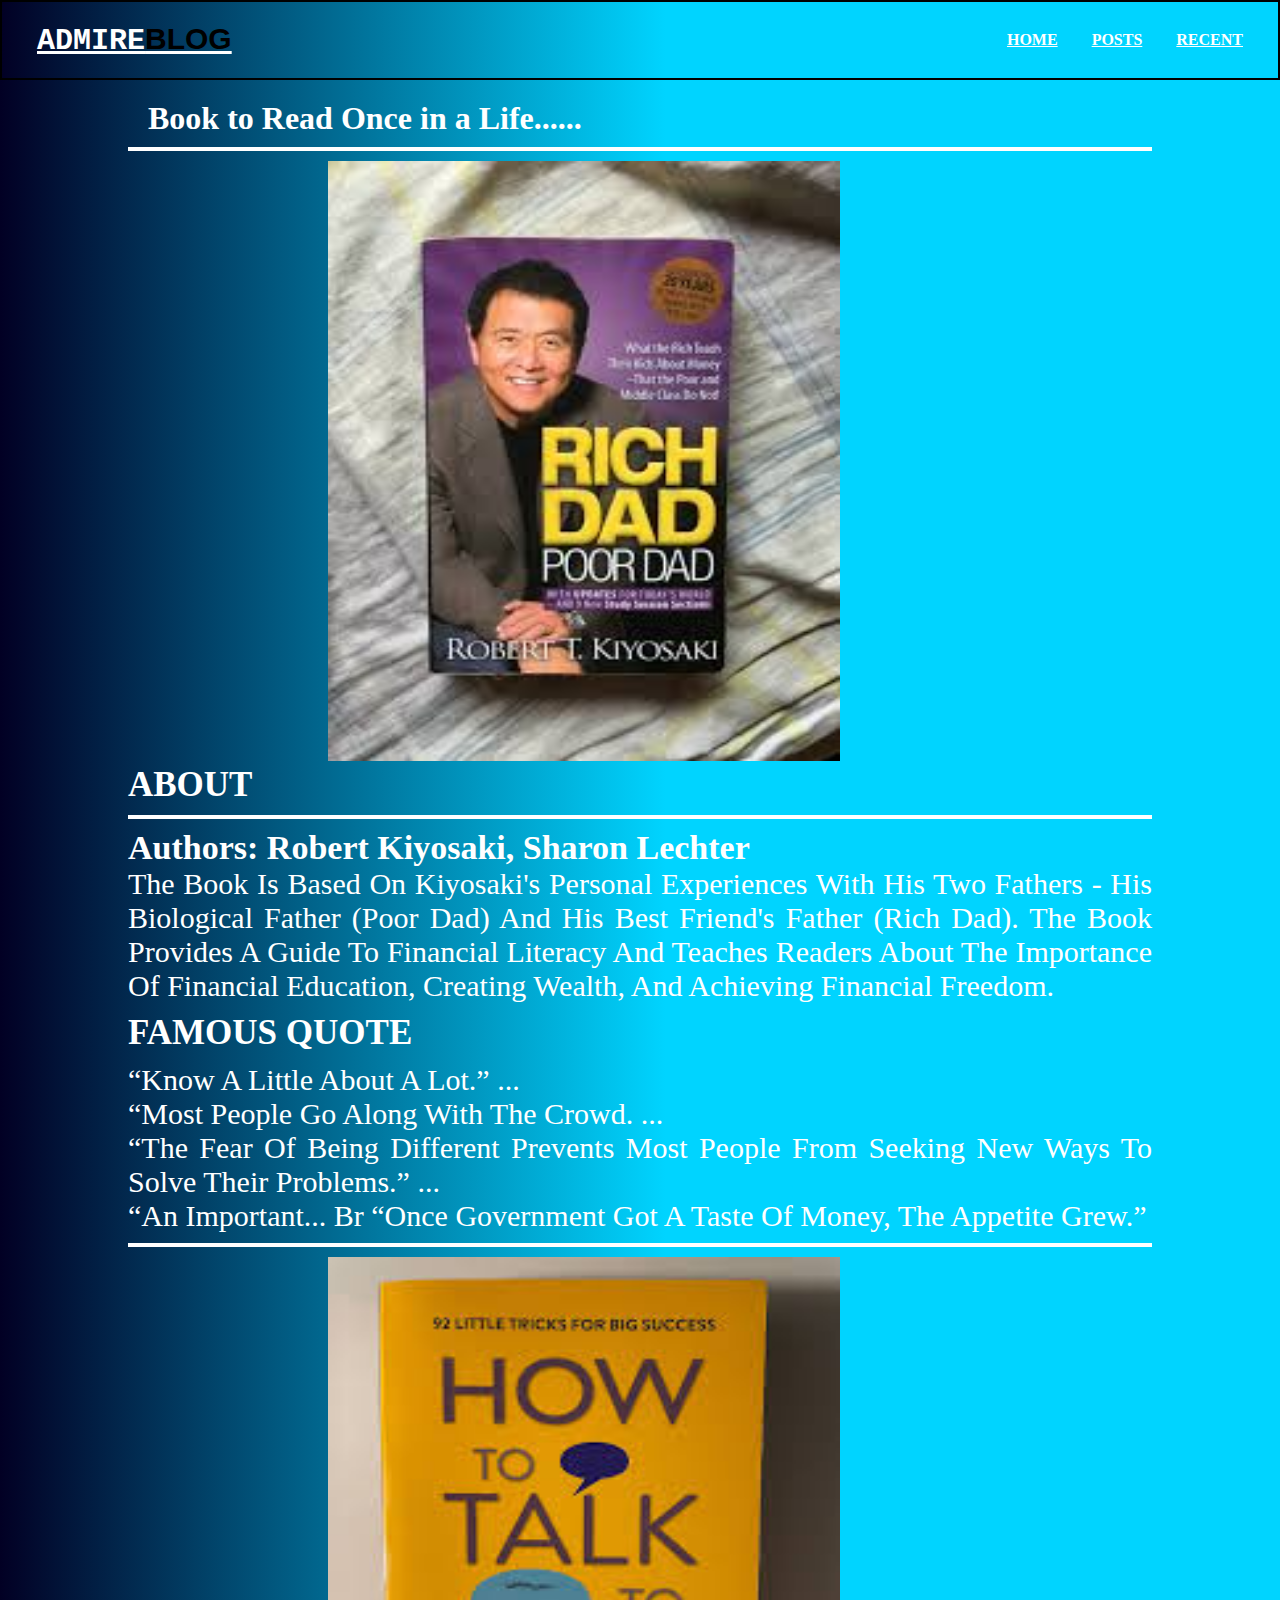
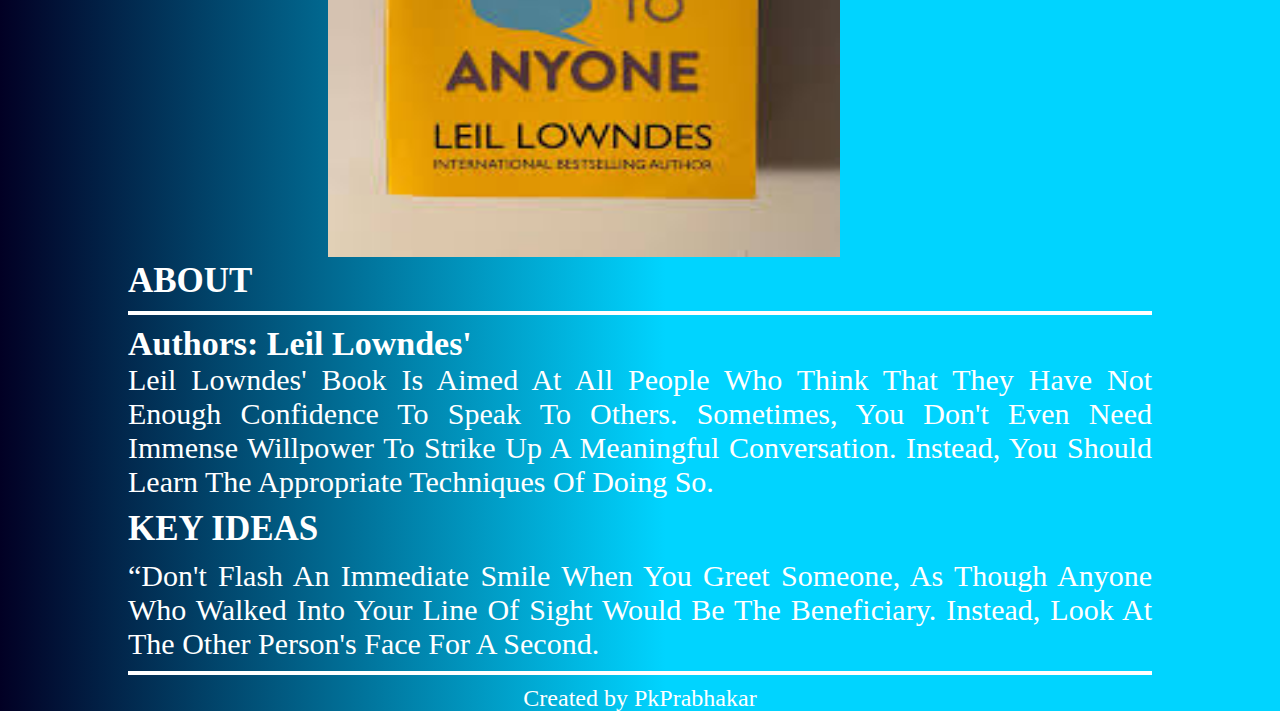
<file: HTML_PROJECT-3/index.html>
<!DOCTYPE html>
<html lang="en">
<head>
    <meta charset="UTF-8">
    <meta name="viewport" content="width=device-width, initial-scale=1.0">
    <title>Simple Blog Page without responsiveness</title>
    <link rel="stylesheet" href="style.css">
</head>
<body>
    <nav class="clearfix">
        <div class="nav-content">
            <div class="logo">
                <a href="#logo">Admire<span>blog</span></a>
            </div>
            <ul>
                <li><a href="#home">Home</a></li>
                <li><a href="#Posts">Posts</a></li>
                <li><a href="#Recent">Recent</a></li>
            </ul>
        </div>
    </nav>
    <div class="all-content">
        <div class="main-content">
            <h1>Book to Read Once in a Life......</h1>
            <hr>
            <img src="download (1).jpeg" alt="book image">
            <h2>About</h2>
            <hr>
            <p><span>Authors: Robert Kiyosaki, Sharon Lechter</span> <br>
            The book is based on Kiyosaki's personal experiences with his two fathers - his biological father (poor dad) and his best friend's father (rich dad). The book provides a guide to financial literacy and teaches readers about the importance of financial education, creating wealth, and achieving financial freedom.</p>
            <h2>Famous Quote</h2>
            <p>“Know a little about a lot.” ... <br>
                “Most people go along with the crowd. ...<br>
                “The fear of being different prevents most people from seeking new ways to solve their problems.” ...<br>
                “An important... br
                “Once government got a taste of money, the appetite grew.” <br></p>
                <hr>
                <div class="second-content">
                    <img src="download (2).jpeg" alt="book image">
                    <h2>About</h2>
                    <hr>
                    <p><span>Authors: Leil Lowndes'</span> <br>
                        Leil Lowndes' book is aimed at all people who think that they have not enough confidence to speak to others. Sometimes, you don't even need immense willpower to strike up a meaningful conversation. Instead, you should learn the appropriate techniques of doing so.
                    <h2>Key Ideas</h2>
                    <p>“Don't flash an immediate smile when you greet someone, as though anyone who walked into your line of sight would be the beneficiary. Instead, look at the other person's face for a second.</p>
                </div>
                <hr>
        </div>
    </div>
    <footer>
        Created by PkPrabhakar
    </footer>
</body>

</html>
</file>
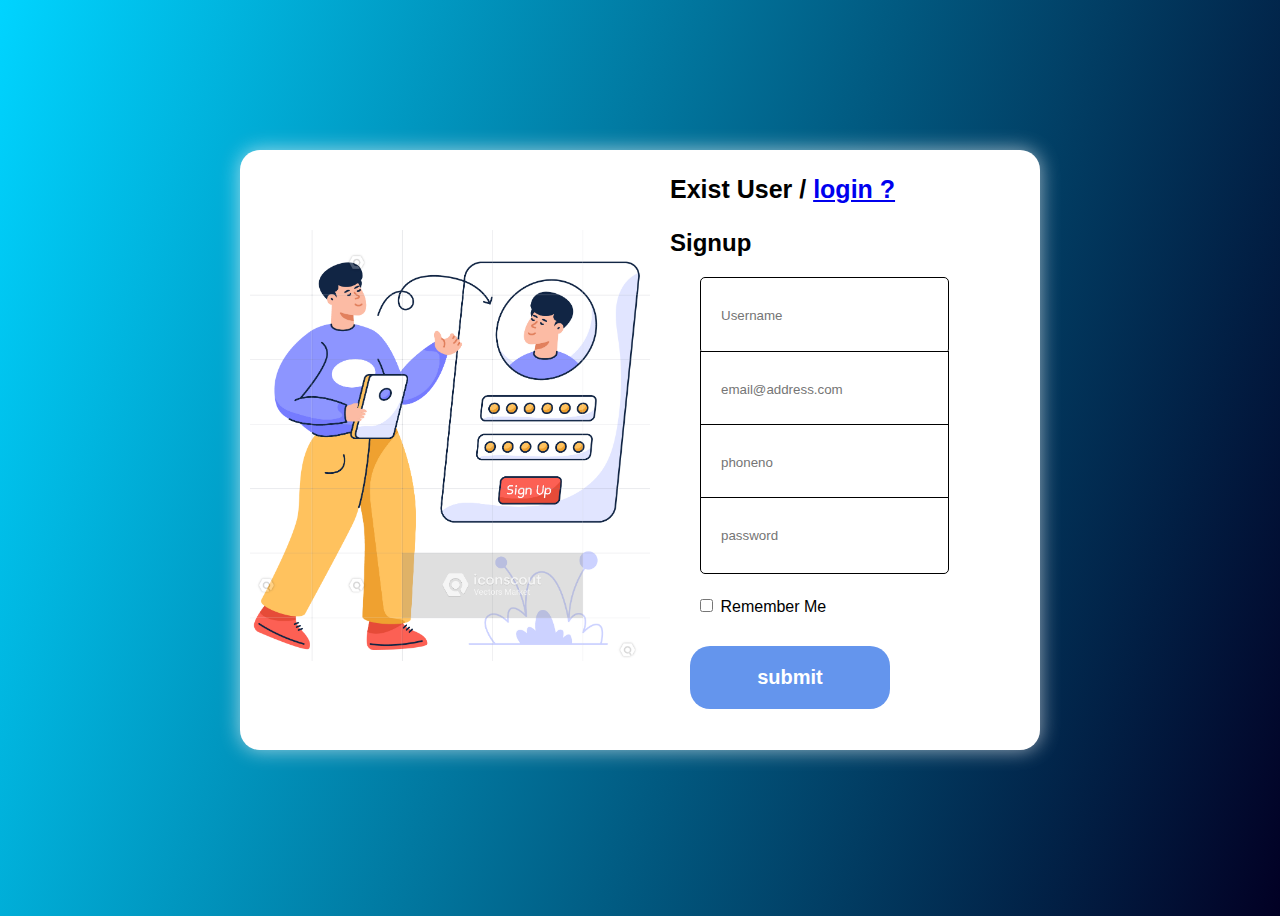
<file: HTML_PROJECT-5/signup.html>
<!DOCTYPE html>
<html lang="en">
<head>
    <meta charset="UTF-8">
    <meta name="viewport" content="width=device-width, initial-scale=1.0">
    <title>Signup Page</title>
    <link rel="stylesheet" href="style.css">
</head>
<body>
    <div class="main-container">
        <div class="left-container">
            <img src="Sign Up.png" alt="">
        </div>
        <div class="right-container">
            <p>Exist User / <a href="#">login ?</a></p>
            <h2>Signup</h2>
            <input type="text" class="input_name" name="Username" placeholder="Username" required><br>
            <input type="email" class="input_email" name="email" placeholder="email@address.com" required><br>
            <input type="tel" class="input_tel" name="Username" placeholder="phoneno" pattern="[0-9]{10}" required><br>
            <input type="password" class="input_pass" name="password" placeholder="password" required><br>
            <input type="checkbox" class="checkbox_rem" id="check_rem" required>
            <label for="check_rem" class="check_label">Remember Me</label><br>
            <button class="submit">submit</button>
        </div>
    </div>
</body>
</html>
</file>
<file: HTML_PROJECT-3/style.css>
*{
    margin: 0;
    padding: 0;
    /* text-decoration: none; */
}
nav{
    /* background-color: rgba(76, 255, 5, 0.562); */
    padding-left: 15px;
    padding-right: 20px;
    border: none;
    box-shadow: 10px black;
    position: sticky;
    border: 2px solid black;
}
nav div{
    display: flex;
    align-items: center;
    justify-content: space-between;
}
.logo a{
    font-size: 30px;
    color:white;
    font-weight: bold;
    padding: 20px;
    text-transform: uppercase;
    font-family:monospace;
}

li{
    list-style-type: none;
    display: inline-block;
    padding: 15px;
}
li a{
    color: white;
    font-weight: 600;
    font-family:'Times New Roman', Times, serif;
    text-transform: uppercase;
}
.logo a span{
    color: black;
    font-family:Arial, Helvetica, sans-serif;
    
}
.main-content{
    width: 80%;
    margin-top: 20px;
    margin-left: auto;
    margin-right: auto;
    color: white;
}
hr{
    margin-top: 10px;
    margin-bottom: 10px;
    border : 2px solid white;
}
.main-content h1{
    margin-left: 20px;
}
.main-content img{
    width: 50%;
    margin-left: 200px;
    height:600px;
}
.main-content h2{
    font-size: 35px;
    text-transform: uppercase;
}
.main-content p span{
    font-size: 34px;
    font-weight: bolder;
    margin-bottom: 30px;
}
.main-content p{
    font-size: 30px;
    text-transform: capitalize;
    margin-bottom: 10px;
    margin-top: 10px;
    text-align: justify;
}
body{
    background: rgb(2,0,36);
    background: linear-gradient(90deg, rgba(2,0,36,1) 0%, rgba(0,212,255,1) 52%);
}
footer{
    text-align: center;
    font-size: 24px;
    margin-top: 10px;
    color: white;
}
</file>
<file: HTML_PROJECT-5/style.css>
body{
    background: rgb(2,0,36);
    background: linear-gradient(287deg, rgba(2,0,36,1) 0%, rgba(0,212,255,1) 100%);
    height: 100vh;
    font-family:Arial, Helvetica, sans-serif;
}

.left-container{
    float: left;
    width: 50%;
}
.left-container img{
    width: 100%;
    margin-top: 80px;
    margin-left: 10px;
}
.right-container{
    float: right;
    width: 50%;
}
.main-container {
    background-color: white;
    width: 800px;
    height: 600px;
    position: absolute;
    top: 50%;
    left:50%;
    transform: translate(-50%,-50%);
    border-radius: 20px;
    box-shadow: 0 0 20px rgba(252, 250, 250, 0.637);
}
.right-container p{
    font-size: 25px;
    font-weight: 600;
    margin-left: 30px;
}
.right-container h2{
    font-size: 24px;
    margin-left: 30px;
}
.main-container .right-container input{
    /* display: block; */
    padding: 30px 50px 30px 20px;
    border: 1px solid black;
    outline: 0;
    border-radius: 5px;
    /* height: auto;
    width: 300px; */
    margin-left: 60px;
}

.right-container input:focus{
    box-shadow: 0 0 30px rgb(48,48,48,0.526);
}
.right-container
.right-container input[type="text"]{
    margin-bottom: -1px;
    border-bottom-left-radius: 0;
    border-bottom-right-radius: 0;
}
.right-container input[type="email"]{
    margin-bottom: -1px;
    margin-top: -3px;
    border-top-left-radius: 0;
    border-top-right-radius: 0;
    border-bottom-left-radius: 0;
    border-bottom-right-radius: 0;
}
.right-container input[type ="tel"]{
    margin-bottom: -1px;
    margin-top: -3px;
    border-top-left-radius: 0;
    border-top-right-radius: 0;
    border-bottom-left-radius: 0;
    border-bottom-right-radius: 0;
}
.right-container input[type="password"]{
    margin-bottom: 5px;
    margin-top: -3px;
    border-top-left-radius: 0;
    border-top-right-radius: 0;
}
.right-container input[type="checkbox"]{
    margin-top: 20px;
}

.right-container button{
    margin-top: 30px;
    margin-left: 50px;
    background-color: cornflowerblue;
    border: 0;
    width: 200px;
    padding: 20px;
    border-radius: 20px;
    font-size: 20px;
    font-weight: bold;
    color: #fff;
    cursor: pointer;
}
.right-container .checkbox_rem .check_label{
    width: 0;
    height: 0;
}
</file>
